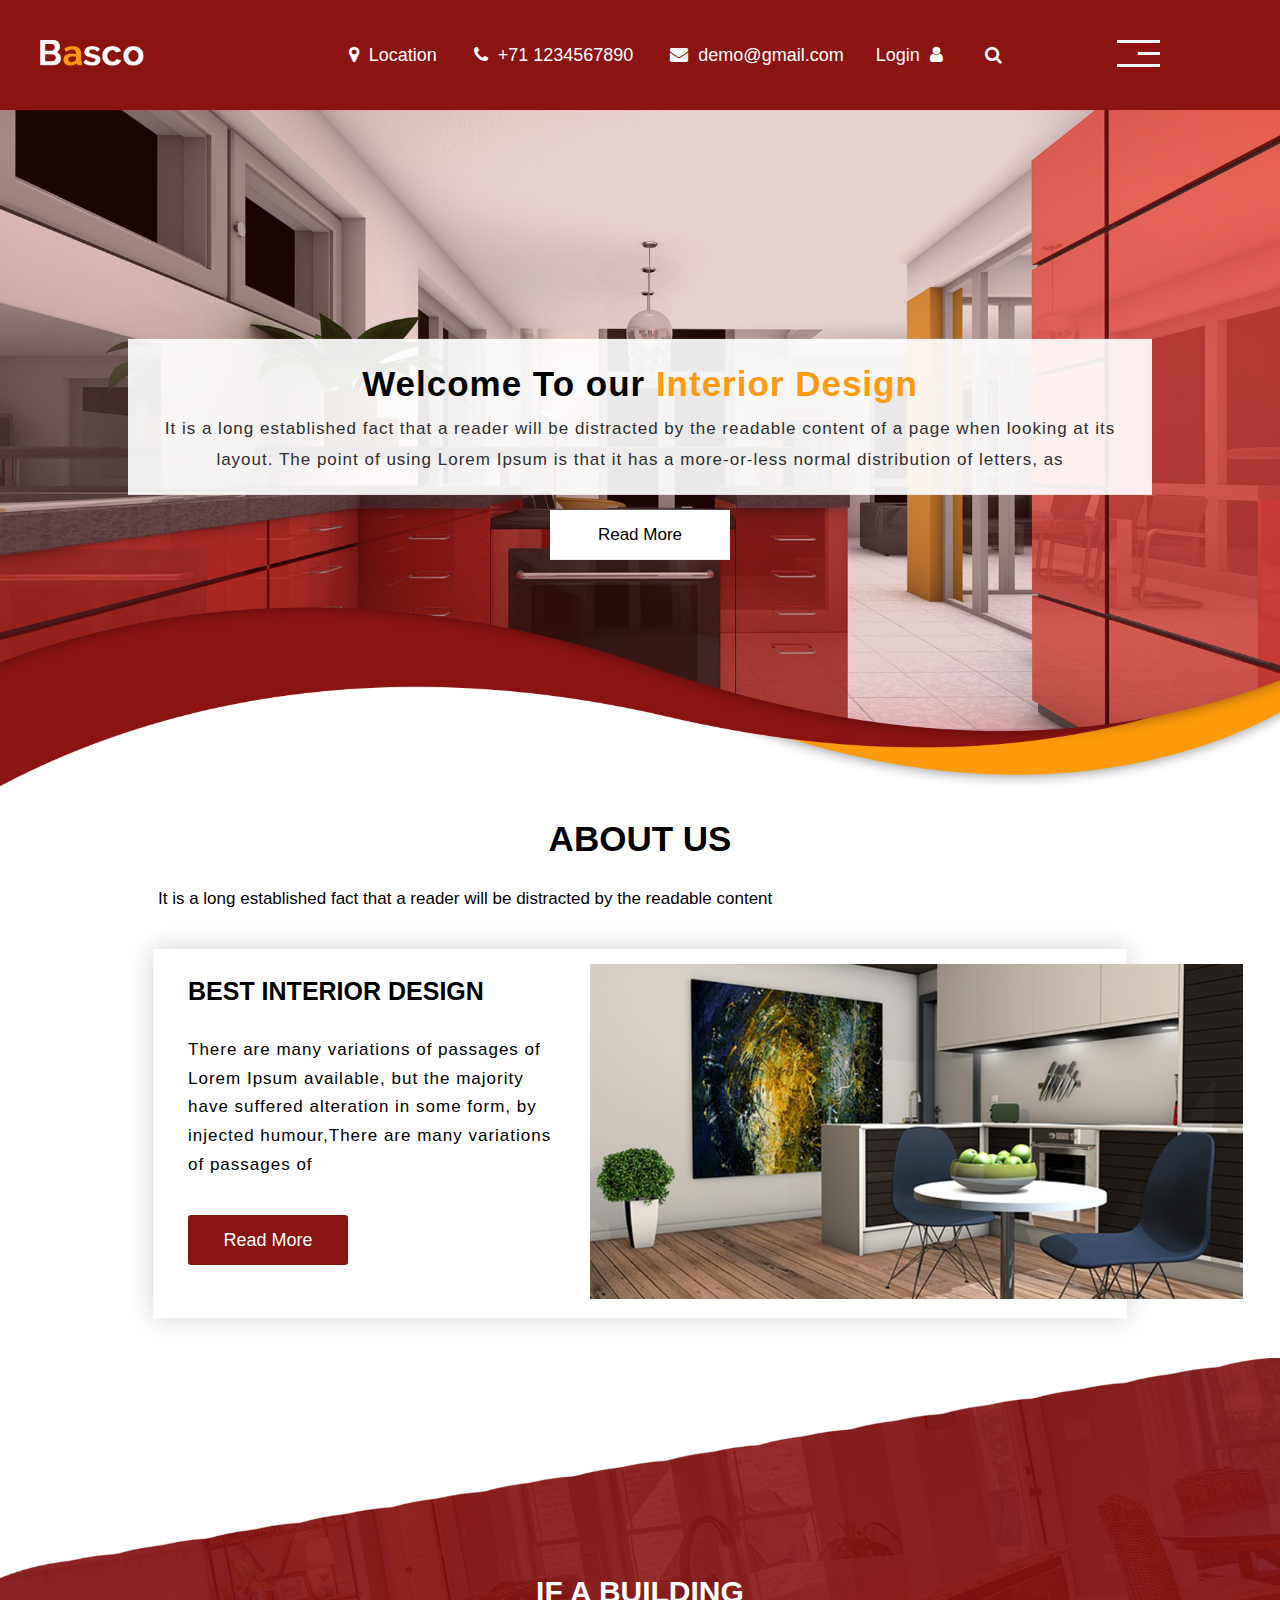
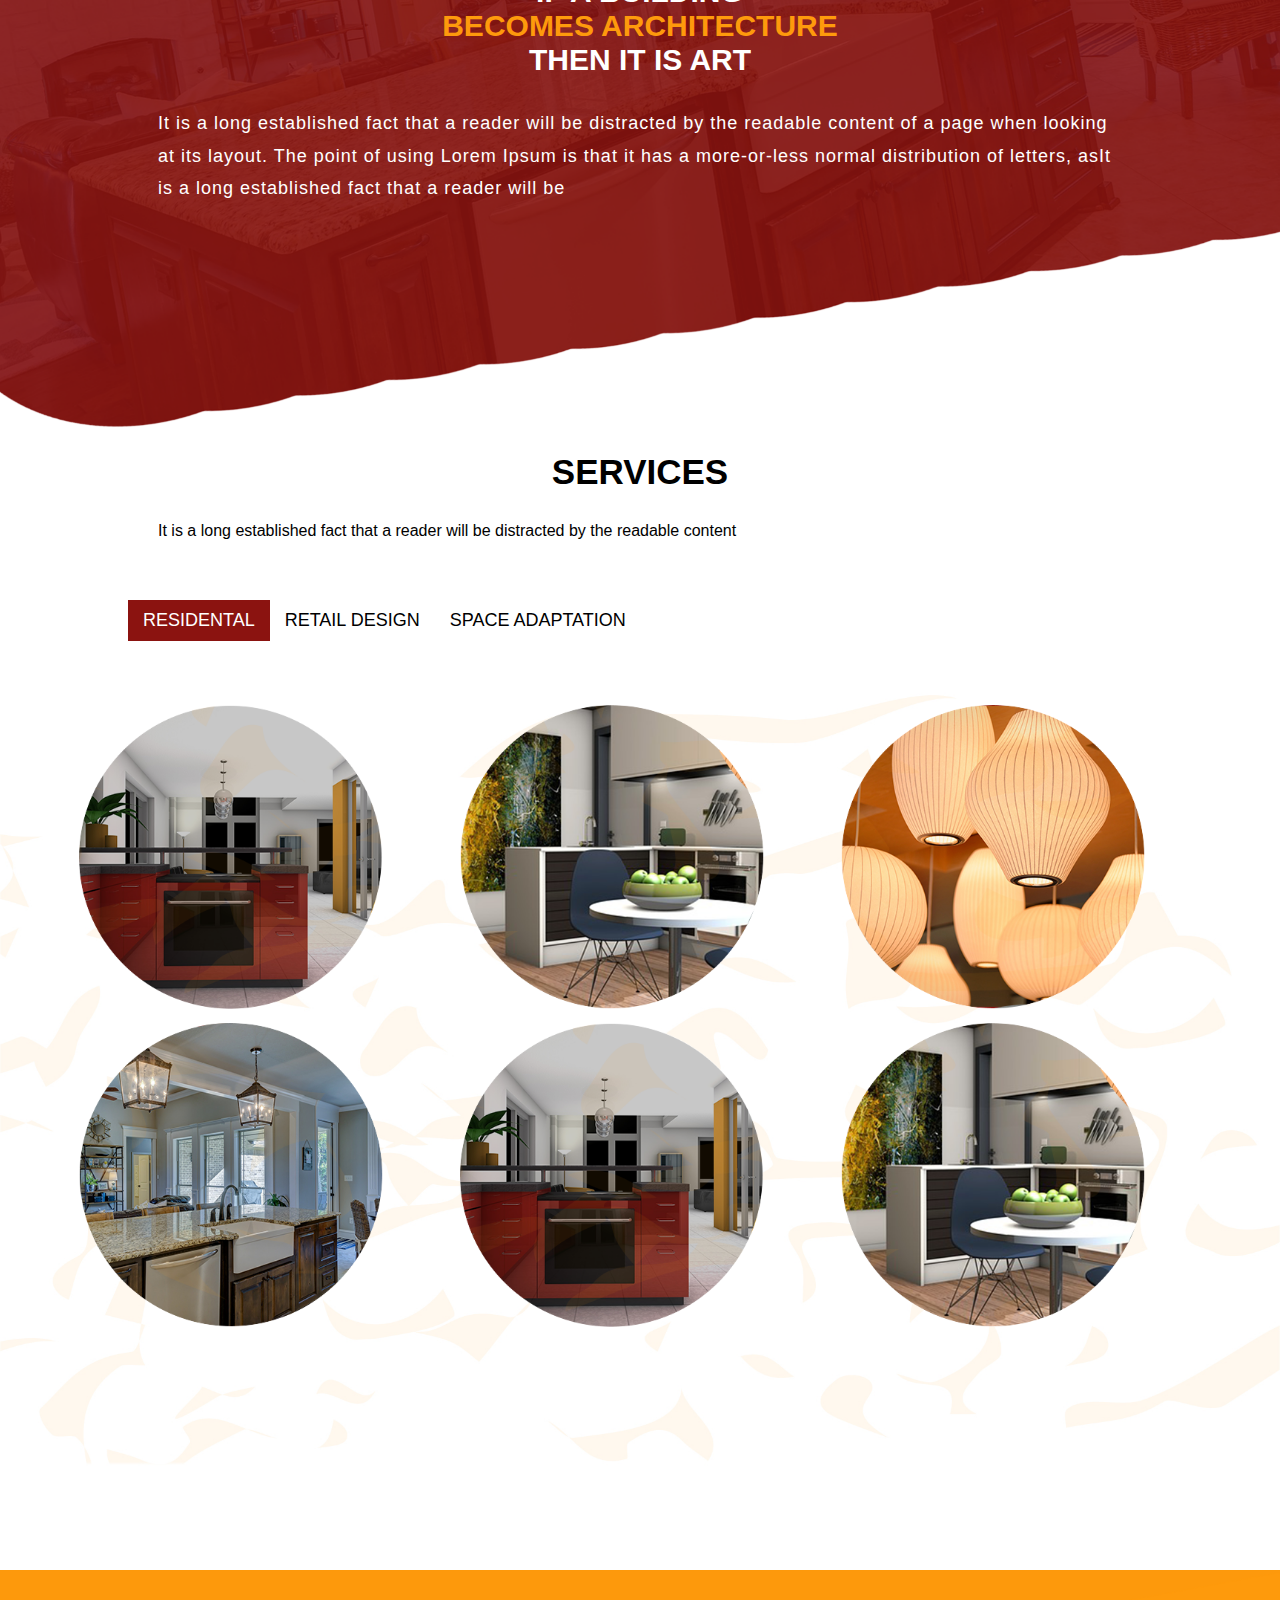
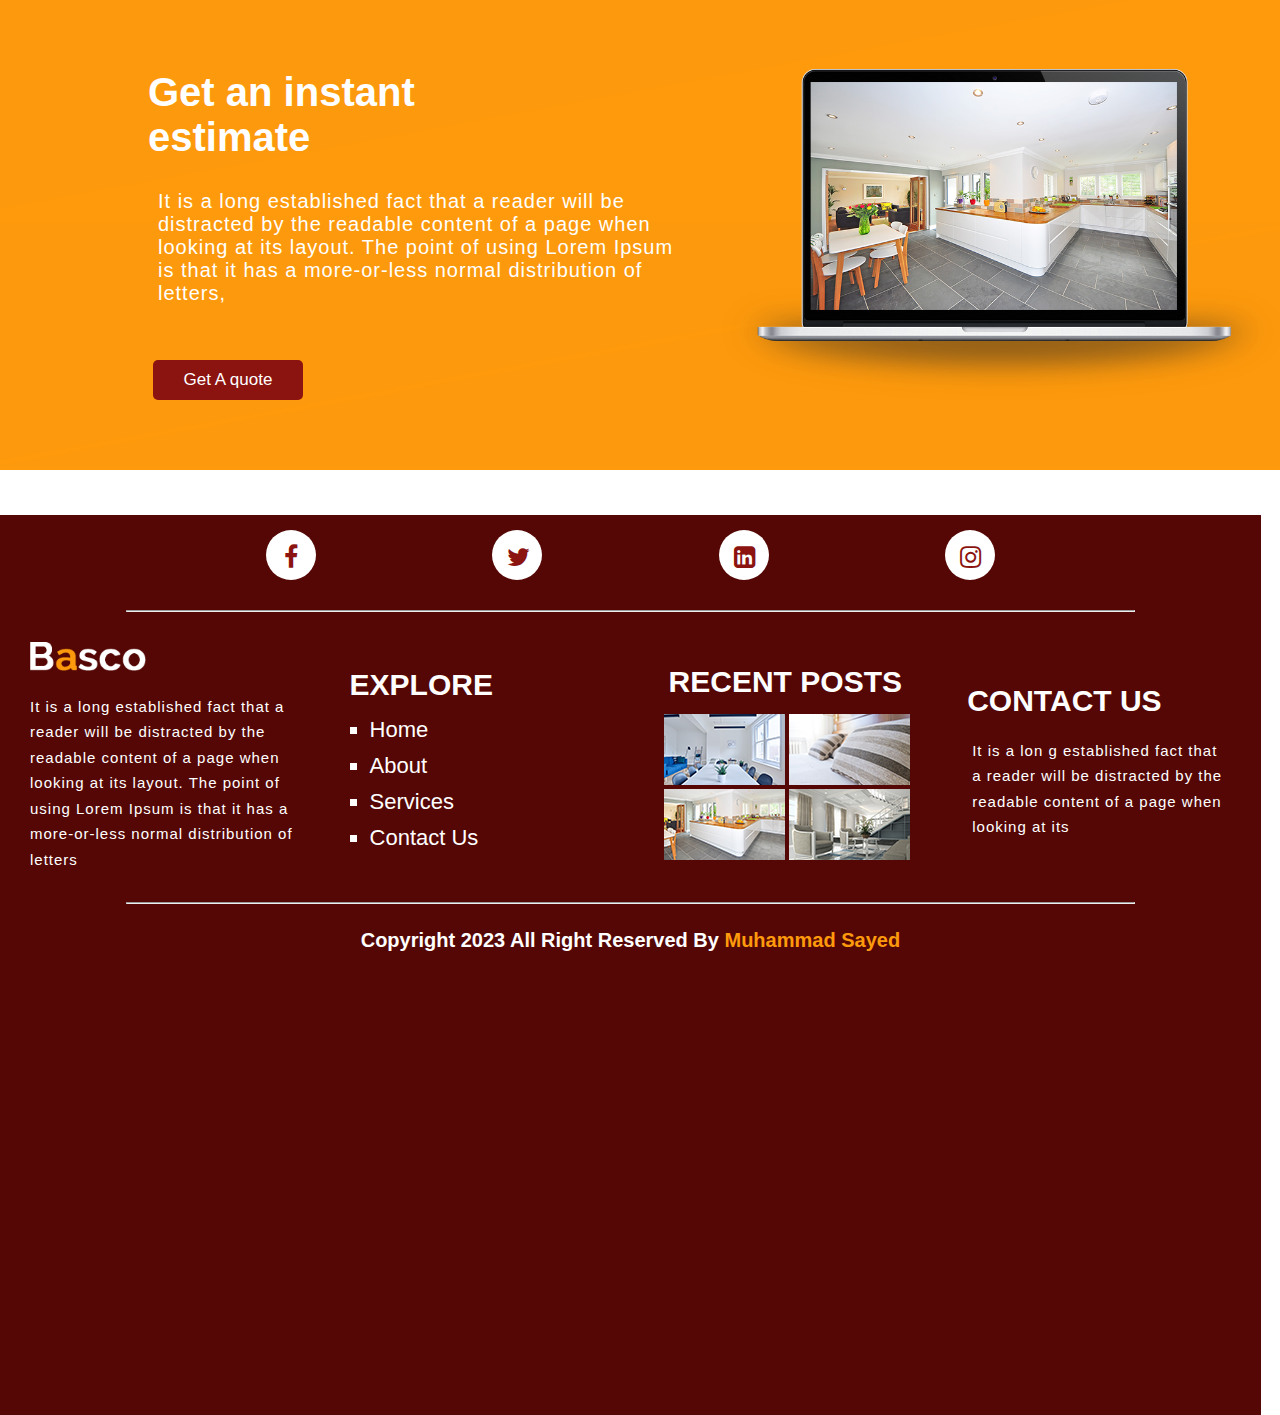
<file: index.html>
<!DOCTYPE html>
<html lang="en">
  <head>
    <meta charset="UTF-8" />
    <meta http-equiv="X-UA-Compatible" content="IE=edge" />
    <meta name="viewport" content="width=device-width, initial-scale=1.0" />
    <title>Basco</title>
    <link rel="stylesheet" href="css/style.css" />
    <link rel="stylesheet" href="css/font-awesome.min.css" />
  </head>
  <body>
    <!-- Start header -->
    <header>
      <div class="logo">
        <a href="index.html">
          <img src="images/logo_footer.png" alt="logo" />
        </a>
      </div>
      <ul class="social">
        <li>
          <i class="fa fa-map-marker"></i>
          Location
        </li>
        <li>
          <i class="fa fa-phone"></i>
          +71 1234567890
        </li>
        <li>
          <a href="#">
            <i class="fa fa-envelope"></i>
            demo@gmail.com
          </a>
        </li>
        <li>
          <a href="#">
            Login
            <i class="fa fa-user"></i>
          </a>
        </li>
        <li>
          <i class="fa fa-search" style="cursor: pointer"></i>
        </li>
        
      </ul>
      <button class="openbtn"><img src="images/menu_btn.png" /></button>


      <div class="menu">
        <ul>
          <li><a href="index.html">Home</a></li>
          <li><a href="about.html">About</a></li>
          <li><a href="services.html">Services</a></li>
          <li><a href="contact.html">Concat Us</a></li>
        </ul>
        <button class="close">x</button>
      </div>
    </header>
    <!-- End header -->

    <!-- Start Section Slider -->
    <section class="slide">
      <div class="image-slider">
        <img src="images/banner1.jpg" alt="" />
      </div>
       <div class="content">
        <div class="content-slider">
          <h2 class="title">Welcome To our <span>Interior Design</span></h2>
          <p>
            It is a long established fact that a reader will be distracted by
            the readable content of a page when looking at its layout. The point
            of using Lorem Ipsum is that it has a more-or-less normal
            distribution of letters, as
          </p>
        </div>
        <button>Read More</button>
      </div>
    </section>

    <!-- End Section Slider -->

    <!-- Start Section About -->
    <section class="about container">
      <h3>ABOUT US</h3>
      <p>
        It is a long established fact that a reader will be distracted by the
        readable content
      </p>

      <div class="contain-about">
        <div class="about-left">
          <h4>BEST INTERIOR DESIGN</h4>
          <p>
            There are many variations of passages of Lorem Ipsum available, but
            the majority have suffered alteration in some form, by injected
            humour,There are many variations of passages of
          </p>
          <button>Read More</button>
        </div>
        <div class="about-image">
          <img src="images/about_img.png" alt="about-image" />
        </div>
      </div>
    </section>
    <!-- End Section About -->

    <!-- Start Section building -->
    <section class="building">
      <div class="image-building">
        <img src="images/bg.png" alt="" />
      </div>

      <div class="container">
        <h3>
          IF A BUILDING<br />
          <span>BECOMES ARCHITECTURE</span><br />
          THEN IT IS ART
        </h3>
        <p>
          It is a long established fact that a reader will be distracted by the
          readable content of a page when looking at its layout. The point of
          using Lorem Ipsum is that it has a more-or-less normal distribution of
          letters, asIt is a long established fact that a reader will be 
        </p>
      </div>
    </section>
    <!-- End Section building -->

    <!-- Start Section Services -->
    <div class="container">
      <h3>SERVICES</h3>
      <p>
        It is a long established fact that a reader will be distracted by the
        readable content
      </p>
    </div>

    <section class="Services">
      <div class="image-Services">
        <img src="images/service_bg.jpg" alt="" />
      </div>

      <div class="container">
        <ul>
          <li><a href="#" class="one">RESIDENTAL</a></li>
          <li><a href="#">RETAIL DESIGN</a></li>
          <li><a href="#">SPACE ADAPTATION</a></li>
        </ul>
        <!-- <span>Reader will be distracted</span> -->
        <div class="serv-images">
          <div class="image-servcie">
            <img src="images/service_img1.png" alt="" />
          </div>

          <div class="image-servcie imag2">
            <img src="images/service_img2.png" alt="" />
          </div>

          <div class="image-servcie imag3">
            <img src="images/service_img3.png" alt="" />
          </div>

          <div class="image-servcie imag4">
            <img src="images/service_img4.png" alt="" />
          </div>

          <div class="image-servcie">
            <img src="images/service_img1.png" alt="" />
          </div>

          <div class="image-servcie imag2">
            <img src="images/service_img2.png" alt="" />
          </div>
        </div>
      </div>
    </section>

    <!-- End Section Services -->
    <!-- Stsrt Section -->

    <section>
      <div class="traingle">
    
        <img src="images/cr00s.png" alt="" />
        <img src="images/cr00s1.png" alt="" />
        <img src="images/cr00s.png" alt="" />
      
    
      </div>
      <div class="sec-pc container">
        <div class="pc-left">
          <h2>
            Get an instant<br />
            estimate
          </h2>
          <p>
            It is a long established fact that a reader will be distracted by
            the readable content of a page when looking at its layout. The point
            of using Lorem Ipsum is that it has a more-or-less normal
            distribution of letters,
          </p>
          <button>Get A quote</button>
        </div>
        <div class="pc-right">
          <img src="images/pc.png" alt="" />
        </div>
      </div>
    </section>
    <!-- End Section  -->

    <!-- Start Section footer -->
    <section class="footer">
      <ul class="social_icon">
        <li>
          <a href="#"><i class="fa fa-facebook-f"></i></a>
        </li>
        <li>
          <a href="#"><i class="fa fa-twitter"></i></a>
        </li>
        <li>
          <a href="#"><i class="fa fa-linkedin-square"></i></a>
        </li>
        <li>
          <a href="#"><i class="fa fa-instagram"></i></a>
        </li>
      </ul>
      <hr class="container" style="margin: 15px auto;"/>




      <div class="footer-links">
        
        <div class="footer-logo">
          <p>
            <img src="images/logo_footer.png" alt="" />
            <br/>
            It is a long established fact that a reader will be distracted by
            the readable content of a page when looking at its layout. The point
            of using Lorem Ipsum is that it has a more-or-less normal
            distribution of letters
          </p>
        </div>

        <div class="footer-explore">
          <h3>EXPLORE</h3>
          <ul>
            <li><a href="index.html">Home</a></li>
            <li><a href="about.html">About</a></li>
            <li><a href="services.html">Services</a></li>
            <li><a href="contact.html">Contact Us</a></li>
          </ul>
        </div>
        <div class="footer-images">
          <h3>RECENT POSTS</h3>
          <div >
            <img src="images/re_img1.jpg" alt="" />
            <img src="images/re_img2.jpg" alt="" />
            <img src="images/re_img3.jpg" alt="" />
            <img src="images/re_img4.jpg" alt="" />
          </div>
        </div>
        <div class="footer-contact">
          <h3>CONTACT US</h3>
          <p>
            It is a lon g established fact that a reader will be distracted by
            the readable content of a page when looking at its
          </p>
        </div>
      </div>
      <hr class="container" style="margin: 15px auto;"/>

      <p class="copy-right">Copyright 2023 All Right Reserved By<a href=""> Muhammad Sayed</a></p>
    </section>
    <button class="up">Up</button>
    <!-- End Section footer -->
    <script src="js/main.js"></script>
  </body>
</html>
</file>
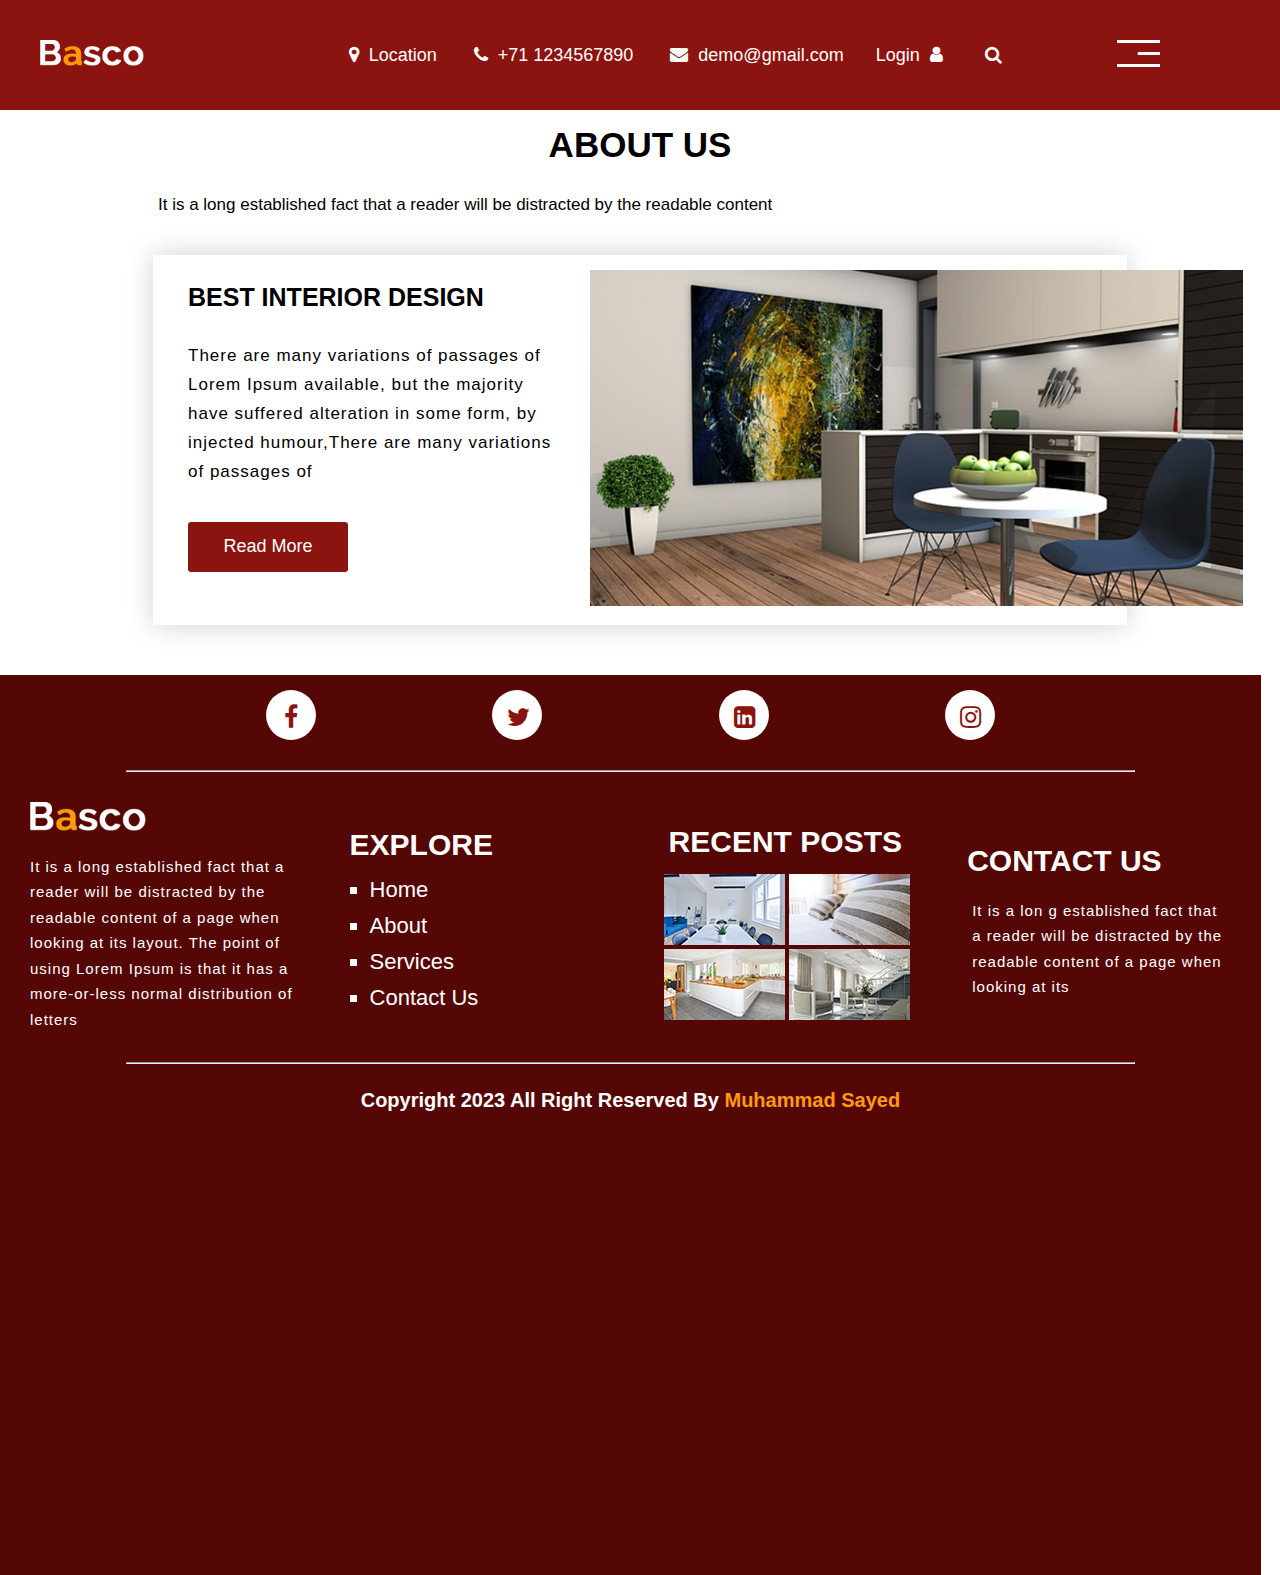
<file: about.html>
<!DOCTYPE html>
<html lang="en">
<head>
  <meta charset="UTF-8">
  <meta http-equiv="X-UA-Compatible" content="IE=edge">
  <meta name="viewport" content="width=device-width, initial-scale=1.0">
  <title>About</title>
  <link rel="stylesheet" href="css/style.css">
  <link rel="stylesheet" href="css/font-awesome.min.css">

</head>
<body>
  
    <!-- Start header -->
    <header>
      <div class="logo">
      <a href="index.html">
        <img src="images/logo_footer.png" alt="logo" />
      </a>
      </div>
      <ul class="social">
        <li>
          <i class="fa fa-map-marker"></i>
          Location
        </li>
        <li>
          <i class="fa fa-phone"></i>
          +71 1234567890
        </li>
        <li>
          <a href="#">
            <i class="fa fa-envelope"></i>
            demo@gmail.com
          </a>
        </li>
        <li>
          <a href="#">
            Login
            <i class="fa fa-user"></i>
          </a>
        </li>
        <li>
          <i class="fa fa-search" style="cursor: pointer"></i>
        </li>
      
      </ul>
      <button class="openbtn"><img src="images/menu_btn.png" /></button>
      <div class="menu">
        <ul>
          <li><a href="index.html">Home</a></li>
          <li><a href="about.html">About</a></li>
          <li><a href="services.html">Services</a></li>
          <li><a href="contact.html">Concat Us</a></li>
        </ul>
        <button class="close">x</button>
      </div>
    </header>
    <!-- End header -->



    <!-- Start Section About -->
    <section class="about container">
      <h3>ABOUT US</h3>
      <p>
        It is a long established fact that a reader will be distracted by the
        readable content
      </p>

      <div class="contain-about">
        <div class="about-left">
          <h4>BEST INTERIOR DESIGN</h4>
          <p>
            There are many variations of passages of Lorem Ipsum available, but
            the majority have suffered alteration in some form, by injected
            humour,There are many variations of passages of
          </p>
          <button>Read More</button>
        </div>
        <div class="about-image">
          <img src="images/about_img.png" alt="about-image" />
        </div>
      </div>
    </section>
    <!-- End Section About -->

    <!-- Start Section footer -->
    <section class="footer" style="top: 10px;">
      <ul class="social_icon">
        <li>
          <a href="#"><i class="fa fa-facebook-f"></i></a>
        </li>
        <li>
          <a href="#"><i class="fa fa-twitter"></i></a>
        </li>
        <li>
          <a href="#"><i class="fa fa-linkedin-square"></i></a>
        </li>
        <li>
          <a href="#"><i class="fa fa-instagram"></i></a>
        </li>
      </ul>
      <hr class="container" style="margin: 15px auto;"/>




      <div class="footer-links">
        
        <div class="footer-logo">
          <p>
            <img src="images/logo_footer.png" alt="" />
            <br/>
            It is a long established fact that a reader will be distracted by
            the readable content of a page when looking at its layout. The point
            of using Lorem Ipsum is that it has a more-or-less normal
            distribution of letters
          </p>
        </div>

        <div class="footer-explore">
          <h3>EXPLORE</h3>
          <ul>
            <li><a href="index.html">Home</a></li>
            <li><a href="about.html">About</a></li>
            <li><a href="services.html">Services</a></li>
            <li><a href="contact.html">Contact Us</a></li>
          </ul>
        </div>
        <div class="footer-images">
          <h3>RECENT POSTS</h3>
          <div >
            <img src="images/re_img1.jpg" alt="" />
            <img src="images/re_img2.jpg" alt="" />
            <img src="images/re_img3.jpg" alt="" />
            <img src="images/re_img4.jpg" alt="" />
          </div>
        </div>
        <div class="footer-contact">
          <h3>CONTACT US</h3>
          <p>
            It is a lon g established fact that a reader will be distracted by
            the readable content of a page when looking at its
          </p>
        </div>
      </div>
      <hr class="container" style="margin: 15px auto;"/>

      <p class="copy-right">Copyright 2023 All Right Reserved By<a href=""> Muhammad Sayed</a></p>
    </section>
    <button class="up">Up</button>
    <!-- End Section footer -->
    <script src="js/main.js"></script>

</body>
</html>
</file>
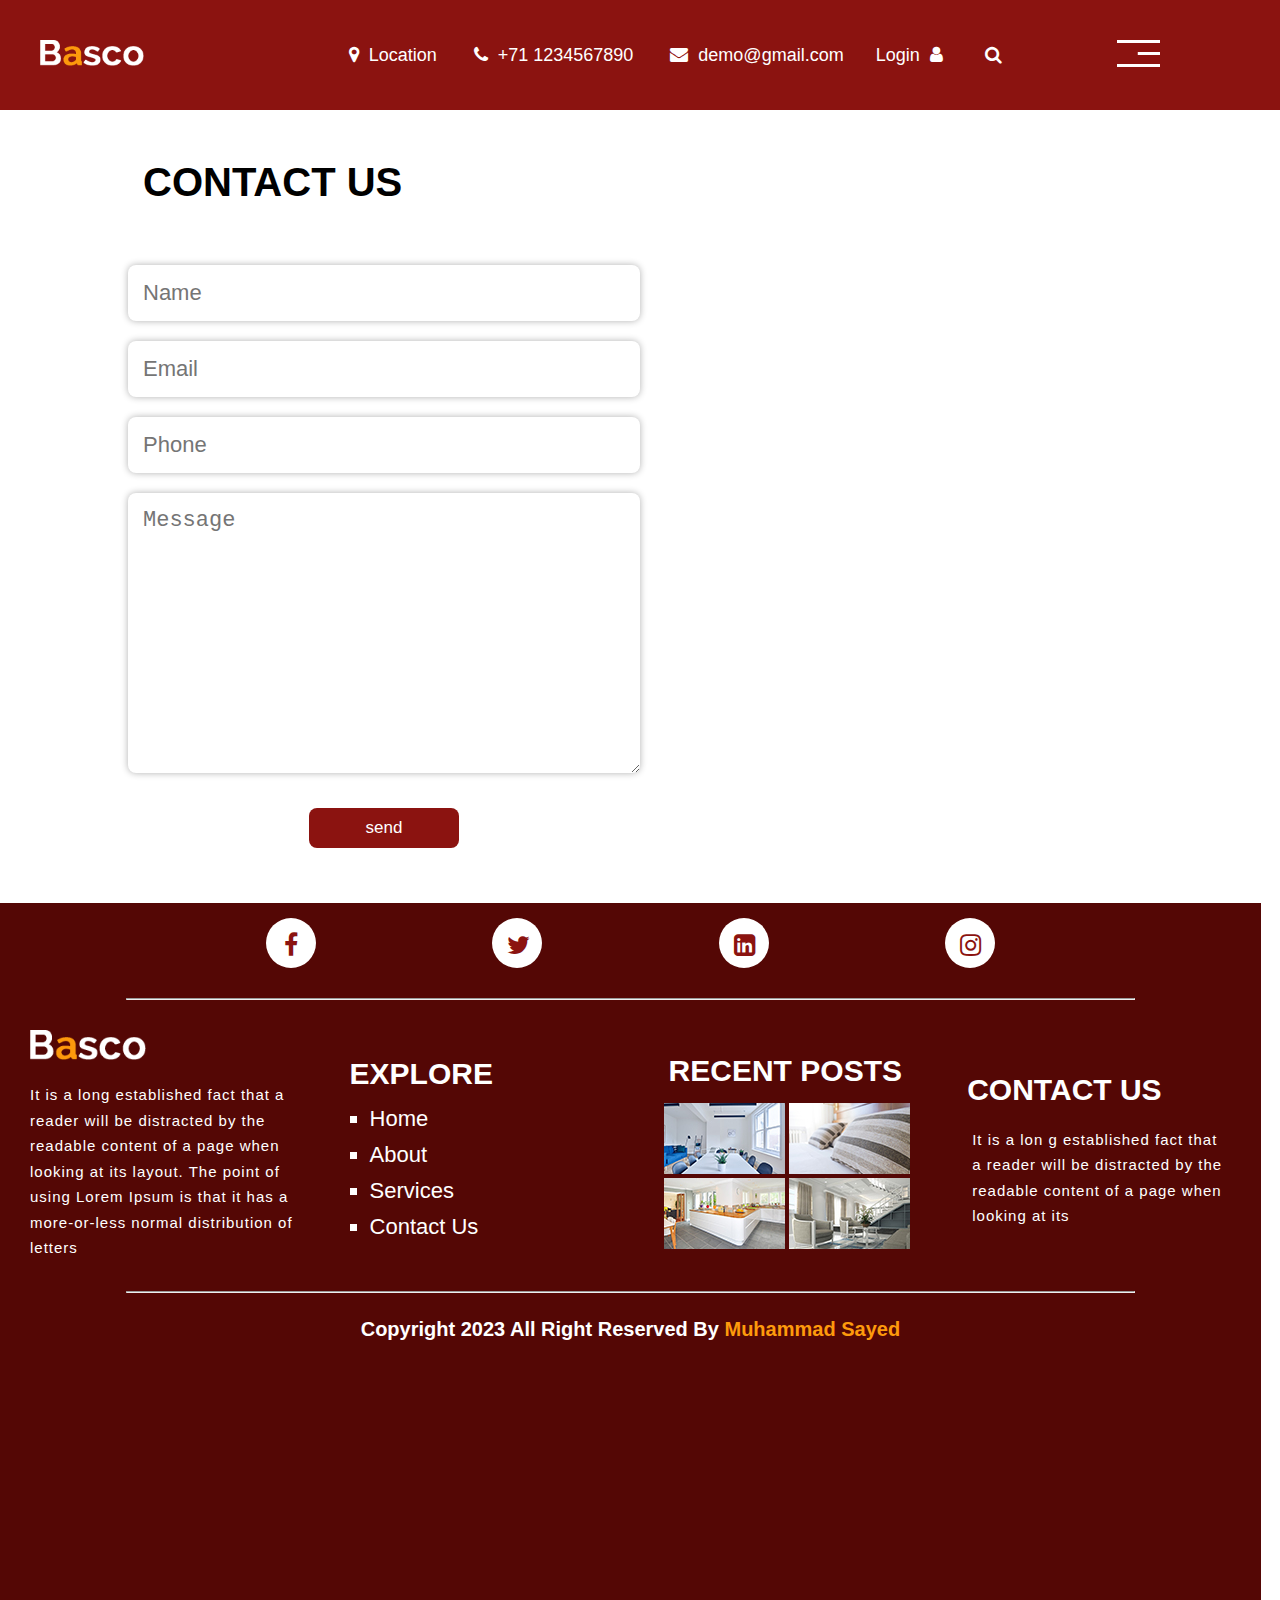
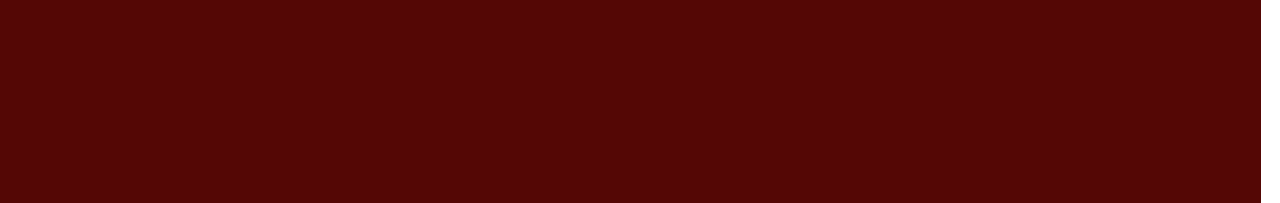
<file: contact.html>
<!DOCTYPE html>
<html lang="en">
<head>
  <meta charset="UTF-8">
  <meta http-equiv="X-UA-Compatible" content="IE=edge">
  <meta name="viewport" content="width=device-width, initial-scale=1.0">
  <title>Contact Us</title>
  <link rel="stylesheet" href="css/style.css">
  <link rel="stylesheet" href="css/font-awesome.min.css">

</head>
<body>
  
      <!-- Start header -->
      <header>
        <div class="logo">
          <a href="index.html">
            <img src="images/logo_footer.png" alt="logo" />
          </a>
        </div>
        <ul class="social">
          <li>
            <i class="fa fa-map-marker"></i>
            Location
          </li>
          <li>
            <i class="fa fa-phone"></i>
            +71 1234567890
          </li>
          <li>
            <a href="#">
              <i class="fa fa-envelope"></i>
              demo@gmail.com
            </a>
          </li>
          <li>
            <a href="#">
              Login
              <i class="fa fa-user"></i>
            </a>
          </li>
          <li>
            <i class="fa fa-search" style="cursor: pointer"></i>
          </li>
        
        </ul>
        <button class="openbtn"><img src="images/menu_btn.png" /></button>
        <div class="menu">
          <ul>
            <li><a href="index.html">Home</a></li>
            <li><a href="about.html">About</a></li>
            <li><a href="services.html">Services</a></li>
            <li><a href="contact.html">Concat Us</a></li>
          </ul>
          <button class="close">x</button>
        </div>
      </header>
      <!-- End header -->
  <!-- Start Section Contact -->
  <section class="container">
    <h2 style="margin: 50px 15px;font-size: 40px;">CONTACT US</h2>
    <form action="" class="input">
      <input type="text" placeholder="Name">
      <input type="email" placeholder="Email">
      <input type="phone" placeholder="Phone">
      <textarea name="" id="" cols="30" rows="10" placeholder="Message"></textarea>
      <button class="send">send</button>
    </form>
  </section>
  
  <!-- End Section Contact -->
  
    <!-- Start Section footer -->
    <section class="footer" style="top: 10px;">
      <ul class="social_icon">
        <li>
          <a href="#"><i class="fa fa-facebook-f"></i></a>
        </li>
        <li>
          <a href="#"><i class="fa fa-twitter"></i></a>
        </li>
        <li>
          <a href="#"><i class="fa fa-linkedin-square"></i></a>
        </li>
        <li>
          <a href="#"><i class="fa fa-instagram"></i></a>
        </li>
      </ul>
      <hr class="container" style="margin: 15px auto;"/>




      <div class="footer-links">
        
        <div class="footer-logo">
          <p>
            <img src="images/logo_footer.png" alt="" />
            <br/>
            It is a long established fact that a reader will be distracted by
            the readable content of a page when looking at its layout. The point
            of using Lorem Ipsum is that it has a more-or-less normal
            distribution of letters
          </p>
        </div>

        <div class="footer-explore">
          <h3>EXPLORE</h3>
          <ul>
            <li><a href="index.html">Home</a></li>
            <li><a href="about.html">About</a></li>
            <li><a href="services.html">Services</a></li>
            <li><a href="contact.html">Contact Us</a></li>
          </ul>
        </div>
        <div class="footer-images">
          <h3>RECENT POSTS</h3>
          <div >
            <img src="images/re_img1.jpg" alt="" />
            <img src="images/re_img2.jpg" alt="" />
            <img src="images/re_img3.jpg" alt="" />
            <img src="images/re_img4.jpg" alt="" />
          </div>
        </div>
        <div class="footer-contact">
          <h3>CONTACT US</h3>
          <p>
            It is a lon g established fact that a reader will be distracted by
            the readable content of a page when looking at its
          </p>
        </div>
      </div>
      <hr class="container" style="margin: 15px auto;"/>

      <p class="copy-right">Copyright 2023 All Right Reserved By<a href=""> Muhammad Sayed</a></p>
    </section>
    <button class="up">Up</button>
    <!-- End Section footer -->
    <script src="js/main.js"></script>

</body>
</html>
</file>
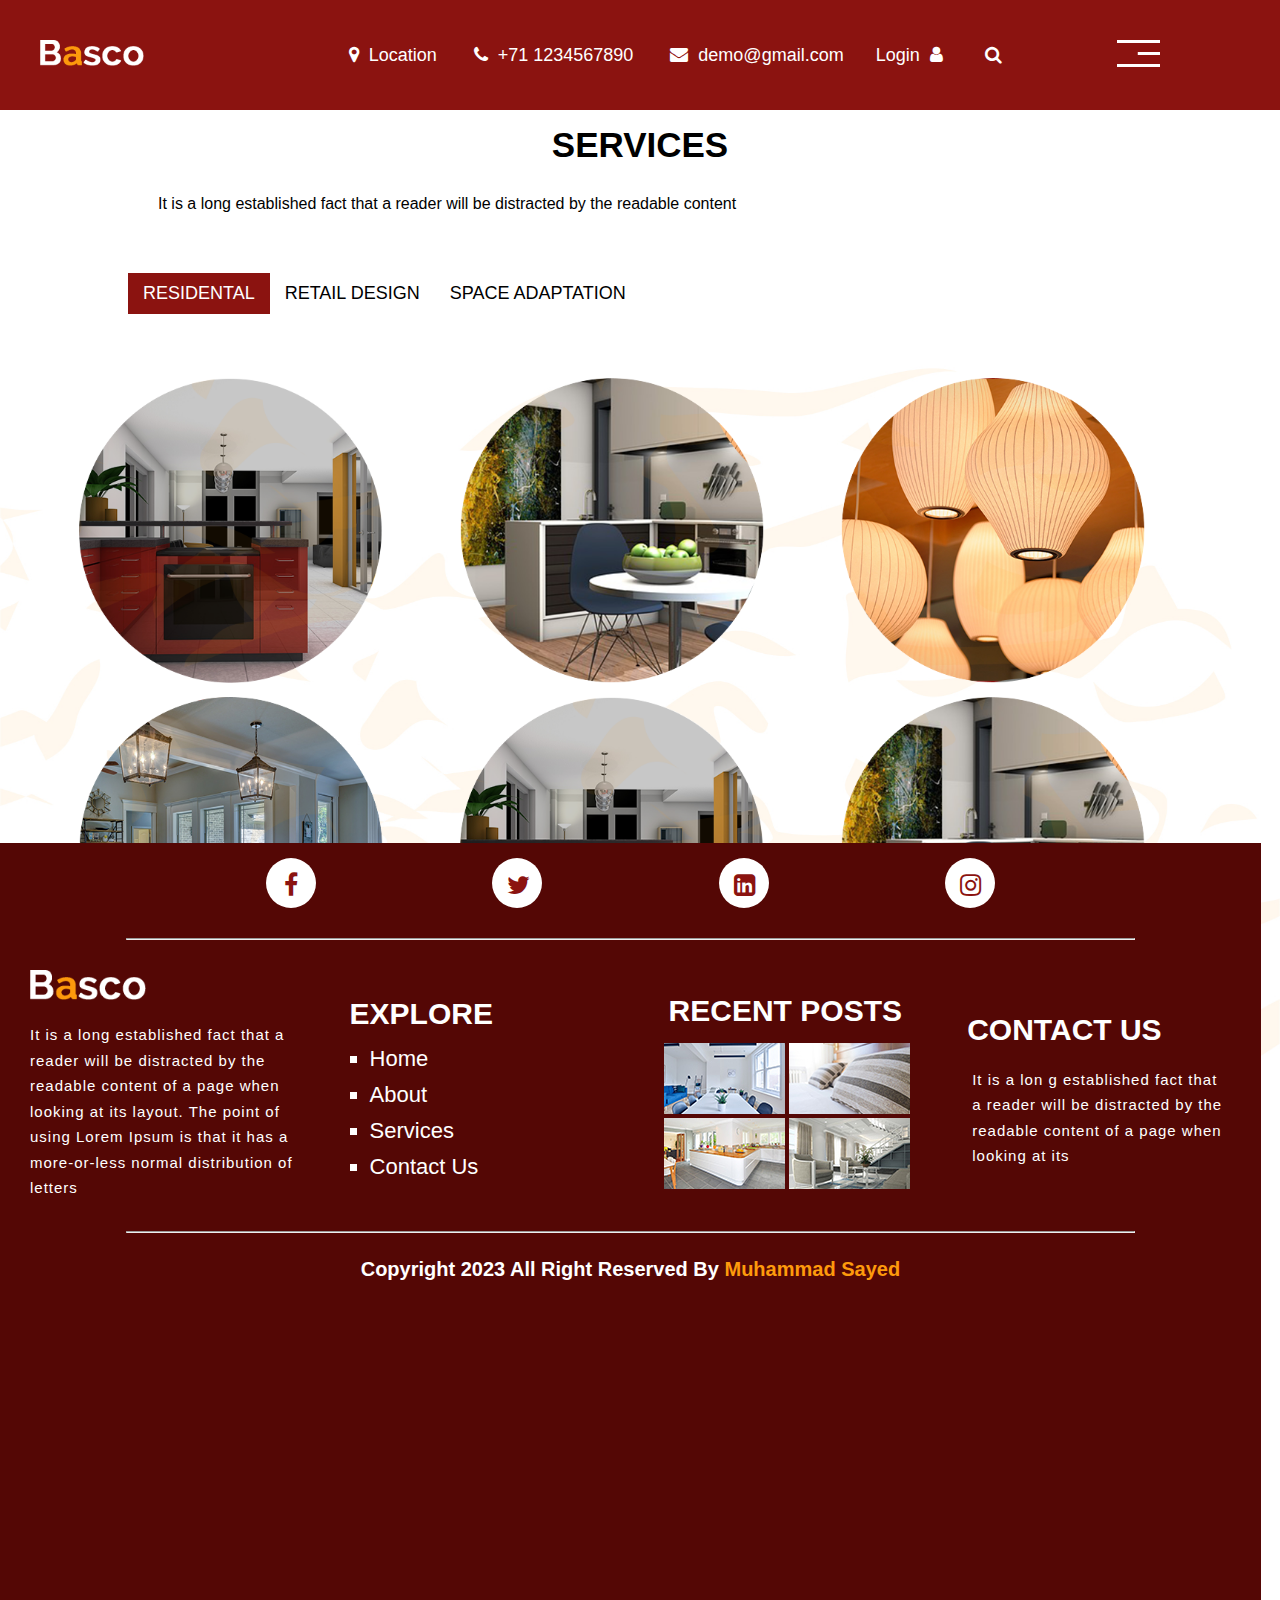
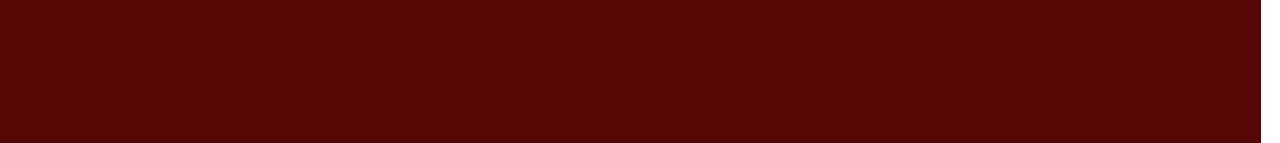
<file: services.html>
<!DOCTYPE html>
<html lang="en">
<head>
  <meta charset="UTF-8">
  <meta http-equiv="X-UA-Compatible" content="IE=edge">
  <meta name="viewport" content="width=device-width, initial-scale=1.0">
  <title>Services</title>
  <link rel="stylesheet" href="css/style.css">
  <link rel="stylesheet" href="css/font-awesome.min.css">
</head>
<body>
    <!-- Start header -->
    <header>
      <div class="logo">
        <a href="index.html">
          <img src="images/logo_footer.png" alt="logo" />
        </a>
      </div>
      <ul class="social">
        <li>
          <i class="fa fa-map-marker"></i>
          Location
        </li>
        <li>
          <i class="fa fa-phone"></i>
          +71 1234567890
        </li>
        <li>
          <a href="#">
            <i class="fa fa-envelope"></i>
            demo@gmail.com
          </a>
        </li>
        <li>
          <a href="#">
            Login
            <i class="fa fa-user"></i>
          </a>
        </li>
        <li>
          <i class="fa fa-search" style="cursor: pointer"></i>
        </li>
  
      </ul>
      <button class="openbtn"><img src="images/menu_btn.png" /></button>
      <div class="menu">
        <ul>
          <li><a href="index.html">Home</a></li>
          <li><a href="about.html">About</a></li>
          <li><a href="services.html">Services</a></li>
          <li><a href="contact.html">Concat Us</a></li>
        </ul>
        <button class="close">x</button>
      </div>
    </header>
    <!-- End header -->

        <!-- Start Section Services -->
        <div class="container">
          <h3>SERVICES</h3>
          <p>
            It is a long established fact that a reader will be distracted by the
            readable content
          </p>
        </div>
    
        <section class="Services">
          <div class="image-Services">
            <img src="images/service_bg.jpg" alt="" />
          </div>
    
          <div class="container">
            <ul>
              <li><a href="#" class="one">RESIDENTAL</a></li>
              <li><a href="#">RETAIL DESIGN</a></li>
              <li><a href="#">SPACE ADAPTATION</a></li>
            </ul>
            <!-- <span>Reader will be distracted</span> -->
            <div class="serv-images">
              <div class="image-servcie">
                <img src="images/service_img1.png" alt="" />
              </div>
    
              <div class="image-servcie imag2">
                <img src="images/service_img2.png" alt="" />
              </div>
    
              <div class="image-servcie imag3">
                <img src="images/service_img3.png" alt="" />
              </div>
    
              <div class="image-servcie imag4">
                <img src="images/service_img4.png" alt="" />
              </div>
    
              <div class="image-servcie">
                <img src="images/service_img1.png" alt="" />
              </div>
    
              <div class="image-servcie imag2">
                <img src="images/service_img2.png" alt="" />
              </div>
            </div>
          </div>
        </section>
    
        <!-- End Section Services -->

      <!-- Start Section footer -->
      <section class="footer" style="top: 350px;">
        <ul class="social_icon">
          <li>
            <a href="#"><i class="fa fa-facebook-f"></i></a>
          </li>
          <li>
            <a href="#"><i class="fa fa-twitter"></i></a>
          </li>
          <li>
            <a href="#"><i class="fa fa-linkedin-square"></i></a>
          </li>
          <li>
            <a href="#"><i class="fa fa-instagram"></i></a>
          </li>
        </ul>
        <hr class="container" style="margin: 15px auto;"/>
  
  
  
  
        <div class="footer-links">
          
          <div class="footer-logo">
            <p>
              <img src="images/logo_footer.png" alt="" />
              <br/>
              It is a long established fact that a reader will be distracted by
              the readable content of a page when looking at its layout. The point
              of using Lorem Ipsum is that it has a more-or-less normal
              distribution of letters
            </p>
          </div>
  
          <div class="footer-explore">
            <h3>EXPLORE</h3>
            <ul>
              <li><a href="index.html">Home</a></li>
              <li><a href="about.html">About</a></li>
              <li><a href="services.html">Services</a></li>
              <li><a href="contact.html">Contact Us</a></li>
            </ul>
          </div>
          <div class="footer-images">
            <h3>RECENT POSTS</h3>
            <div >
              <img src="images/re_img1.jpg" alt="" />
              <img src="images/re_img2.jpg" alt="" />
              <img src="images/re_img3.jpg" alt="" />
              <img src="images/re_img4.jpg" alt="" />
            </div>
          </div>
          <div class="footer-contact">
            <h3>CONTACT US</h3>
            <p>
              It is a lon g established fact that a reader will be distracted by
              the readable content of a page when looking at its
            </p>
          </div>
        </div>
        <hr class="container" style="margin: 15px auto;"/>
  
        <p class="copy-right">Copyright 2023 All Right Reserved By<a href=""> Muhammad Sayed</a></p>
      </section>
      <button class="up">Up</button>
      <!-- End Section footer -->
    <script src="js/main.js"></script>

</body>
</html>
</file>
<file: css/style.css>
* {
  box-sizing: border-box;
  padding: 0;
  margin: 0;
}
a {
  text-decoration: none;
  color: #fff;
}
body {
  font-family: "Raleway", sans-serif;
}
.container {
  margin: auto;
  width: 80%;
}
/* Start Header */
header {
  background-color: #8b1310;
  display: flex;
  justify-content: space-between;
  align-items: center;
  min-height: 100px;
}
header .logo {
  margin: 10px 85px;
  padding: 10px;
}
header .logo img {
  margin: 10px;
  width: 90%;
  cursor: pointer;
}

header .social {
  display: flex;
  align-items: center;
  list-style: none;
}
header .social li {
  color: #fff;
  margin: 8px 16px;
  font-size: 18px;
}
header .social li a:hover {
  color: #fe9a0c;
  transition: all 0.5s;
  -webkit-transition: all 0.5s;
  -moz-transition: all 0.5s;
  -ms-transition: all 0.5s;
  -o-transition: all 0.5s;
}
header .social li a:hover i {
  color: #fff;
}

header .social li i {
  margin: 5px;
}
header .openbtn {
  background-color: transparent;
  border: none;
  margin-right: 20px;
  cursor: pointer;
}
/* End Header */

/* Start Section Slider */
.slide {
  position: relative;
}
.slide .image-slider img {
  width: 100%;
}
.slide .content {
  width: 90%;
  position: absolute;
  left: 50%;
  top: 50%;
  transform: translate(-50%, -50%);
  -webkit-transform: translate(-50%, -50%);
  -moz-transform: translate(-50%, -50%);
  -ms-transform: translate(-50%, -50%);
  -o-transform: translate(-50%, -50%);
}
.content-slider {
  background: rgba(255, 255, 255, 0.911);
  padding: 25px;
}
.slide .content-slider .title {
  font-size: 65px;
  text-align: center;
  margin: 35px 10px auto auto;
  font-weight: 600;
  letter-spacing: 1px;
}
.slide .content-slider .title span {
  color: #fe9a0c;
}
.slide .content-slider p {
  font-size: 17px;
  color: #2d2d2d;
  letter-spacing: 1px;
  text-align: center;
  margin-bottom: 25px;
  line-height: 1.8;
}
.slide button {
  cursor: pointer;
  background-color: #fff;
  border: 0;
  padding: 10px 25px;
  display: block;
  width: 220px;
  font-size: 17px;
  height: 60px;
  margin: 35px auto;
  transition: all 0.6s;
  -webkit-transition: all 0.6s;
  -moz-transition: all 0.6s;
  -ms-transition: all 0.6s;
  -o-transition: all 0.6s;
}
.slide button:hover {
  background-color: #fe9a0c;
  color: #fff;
  border: none;
}
/* End Section Slider */

/* Start Section About */
.about h3 {
  font-size: 40px;
  margin: 20px auto;
}
.about > p {
  font-size: 17px;
  margin-bottom: 65px;
}
.contain-about {
  box-shadow: 0 0 25px #d3cfcf;
  margin-bottom: 40px;
  display: flex;
  align-items: center;
  justify-content: space-between;
  padding: 55px 35px;
}

.contain-about .about-left {
  width: 50%;
}
.contain-about .about-left h4 {
  font-size: 25px;
  font-weight: 700;
  margin-bottom: 15px;
}
.contain-about .about-left p {
  font-size: 17px;
  letter-spacing: 1px;
  font-weight: 400;
  line-height: 1.7;
}
.contain-about .about-left button {
  cursor: pointer;
  padding: 10px 25px;
  width: 220px;
  font-size: 17px;
  height: 60px;
  margin: 25px 0;
  background-color: #8b1310;
  color: #fff;
  border: 0;
  transition: all 0.6s;
  -webkit-transition: all 0.6s;
  -moz-transition: all 0.6s;
  -ms-transition: all 0.6s;
  -o-transition: all 0.6s;
}
.contain-about .about-left button:hover {
  background-color: #fe9a0c;
}
.about-image {
  width: 100%;
}
.about-image img {
  width: 100%;
  position: relative;
  right: -90px;
}
/* End Section About */
/* Start Section building */
.image-building img {
  width: 100%;
  height: 100%;
}
.building {
  position: relative;
}
.building .container {
  position: absolute;
  left: 50%;
  top: 50%;
  transform: translate(-50%, -50%);
  -webkit-transform: translate(-50%, -50%);
  -moz-transform: translate(-50%, -50%);
  -ms-transform: translate(-50%, -50%);
  -o-transform: translate(-50%, -50%);
}
.building .container h3 {
  font-size: 35px;
  color: #fff;
  margin: 30px 0;
}
.building .container h3 span {
  color: #fe9a0c;
}
.building .container p {
  color: #fff;
  line-height: 1.8;
  letter-spacing: 1px;
  font-size: 15px;
}
/* End Section building */

/* Start Section Services */

.container h3 {
  font-size: 45px;
  margin: 45px auto 25px;
}
.container p {
  margin-bottom: 25px;
}
.image-Services img {
  width: 100%;
}
.Services {
  position: relative;
}
.container ul {
  position: absolute;
  top: 30px;
  display: flex;
  list-style: none;
}
.container ul li {
  transition: all 0.4s;
  -webkit-transition: all 0.7s;
  -moz-transition: all 0.7s;
  -ms-transition: all 0.7s;
  -o-transition: all 0.7s;
}
.container ul li:first-child {
  background: #8b1310;
}
.container ul li a {
  display: inline-block;
  padding: 12px 18px;
}
.container ul li:hover {
  background-color: #8b1310;
}
.container ul li a:not(.one) {
  color: #000;
}
.container ul li:hover a {
  color: #fff;
}

.Services .image-servcie img {
  width: 90%;
}

.serv-images {
  position: absolute;
  top: 20%;
  left: 8%;
  display: flex;
  justify-content: center;
  align-items: center;
  flex-wrap: wrap;
}

/* End Section Services */

.traingle {
  position: relative;
}
.traingle img {
  position: absolute;
  width: 100%;
  z-index: -1;
}
.traingle :first-child {
  top: 0;
}
.traingle :nth-child(2) {
  top: 255px;
}
.traingle :nth-child(3) {
  top: 252px;
}
.traingle :nth-child(4) {
  top: 505px;
}
.traingle :nth-child(5) {
  top: 502px;
}
.traingle :nth-child(6) {
  top: 757px;
}
.sec-pc {
  display: flex;
  justify-content: space-between;
  align-items: center;
  position: relative;
  top: 330px;
}
.sec-pc .pc-left h2 {
  font-size: 70px;
  color: #fff;
  margin-bottom: 50px;
}
.sec-pc .pc-left p {
  color: #fff;
  letter-spacing: 1px;
  font-size: 20px;
}
.sec-pc .pc-left button {
  cursor: pointer;
  padding: 10px 25px;
  width: 220px;
  font-size: 17px;
  height: 60px;
  margin: 25px 0;
  background-color: #8b1310;
  color: #fff;
  border: 0;
  transition: all 0.6s;
  -webkit-transition: all 0.6s;
  -moz-transition: all 0.6s;
  -ms-transition: all 0.6s;
  -o-transition: all 0.6s;
}
.sec-pc .pc-left button:hover {
  background-color: #fff;
  color: #000;
  border: none;
}
.sec-pc .pc-right {
  width: 200%;
}
.sec-pc .pc-right img {
  width: 120%;
}

/*----------------
start Section Footer
------------------*/
.footer {
  position: relative;
  bottom: 0;
  right: 0;
  top: 543px;
  background-color: #540705;
  width: 98.5vw;
  height: 100vh;
}
.social_icon {
  display: flex;
  justify-content: center;
  align-items: center;
  list-style: none;
}
.social_icon li {
  padding: 15px;
  width: 50px;
  height: 50px;
  line-height: 25px;
  text-align: center;
  font-size: 25px;
  margin: 15px 7%;
  background-color: #fff;
  border-radius: 50%;
  transition: 1s;
  -webkit-transition: 1s;
  -moz-transition: 1s;
  -ms-transition: 1s;
  -o-transition: 1s;
}
.social_icon li a {
  color: #8b1310;
  transition: 0.5s;
  -webkit-transition: 0.5s;
  -moz-transition: 0.5s;
  -ms-transition: 0.5s;
  -o-transition: 0.5s;
}
.social_icon li:hover {
  background-color: #fe9a0c;
  transform: rotate(360deg);
  -webkit-transform: rotate(360deg);
  -moz-transform: rotate(360deg);
  -ms-transform: rotate(360deg);
  -o-transform: rotate(360deg);
}
.social_icon li:hover a {
  color: #fff;
}
.footer-links {
  display: flex;
  justify-content: center;
  align-items: center;
  margin: 20px 8%;
}
.footer-logo,
.footer-explore {
  width: 25%;
  margin-top: 50px;
}
.footer-logo img {
  width: 50%;
  margin-bottom: 15px;
}
.footer-contact,
.footer-images {
  width: 25%;
}
.footer-links > div {
  margin: 10px 10px;
}

.footer-links h3 {
  font-size: 30px;
  font-weight: 600;
  color: #fff;
  margin-bottom: 15px;
}
.footer-links p {
  padding: 25px 10px;
  color: #fff;
  line-height: 1.7;
  letter-spacing: 1px;
  font-size: 15px;
  margin-top: 15px;
}
.footer-links ul {
  list-style: square;
  color: #fff;
  font-size: 22px;
  margin-left: 10px;
}
.footer-links ul li {
  margin: 10px;
}
.footer-links ul li:hover a {
  color: #fe9a0c;
  transition: 0.5s;
  -webkit-transition: 0.5s;
  -moz-transition: 0.5s;
  -ms-transition: 0.5s;
  -o-transition: 0.5s;
}
.copy-right {
  text-align: center;
  margin: 25px auto;
  font-size: 25px;
  font-weight: 600;
  color: #fff;
}
.copy-right a {
  color: #fe9a0c;
}
/*----------------
End Section Footer
------------------*/

/*----------------
Start Section Form
------------------*/
.input {
  display: flex;
  flex-direction: column;
  width: 50%;
  margin: 20px 0;
}
input,
textarea {
  margin: 10px 0;
  padding: 15px;
  outline: 0;
  border: 0;
  font-size: 22px;
  box-shadow: 0 0 7px #b1b1b1;
  border-radius: 8px;
  -webkit-border-radius: 8px;
  -moz-border-radius: 8px;
  -ms-border-radius: 8px;
  -o-border-radius: 8px;
}
.send {
  cursor: pointer;
  padding: 10px 25px;
  width: 150px;
  font-size: 17px;
  height: 40px;
  margin: 25px auto;
  background-color: #8b1310;
  color: #fff;
  border: 0;
  border-radius: 8px;
  transition: all 0.6s;
  -webkit-transition: all 0.6s;
  -moz-transition: all 0.6s;
  -ms-transition: all 0.6s;
  -o-transition: all 0.6s;
  -webkit-border-radius: 8px;
  -moz-border-radius: 8px;
  -ms-border-radius: 8px;
  -o-border-radius: 8px;
}
.send:hover {
  background-color: #fe9a0c;
}
/*----------------
End Section Form
------------------*/

.menu ul {
  list-style: none;
  transform: translateX(-45vw);
  position: fixed;
  background: #000;
  width: 20vw;
  height: 100vh;
  left: 0;
  top: 0;
  bottom: 0;
  z-index: 100;
  display: flex;
  flex-direction: column;
  align-items: center;
  justify-content: center;
  -webkit-transform: translateX(-45vw);
  -moz-transform: translateX(-45vw);
  -ms-transform: translateX(-45vw);
  -o-transform: translateX(-45vw);
}
.menu ul li {
  padding: 15px 0;
  font-size: 22px;
  width: 100%;
  text-align: center;
}
.menu ul li:hover {
  background-color: rgb(83, 80, 80);
}
.menu ul li:hover a {
  color: #fe9a0c;
  transition: 0.6s;
  -webkit-transition: 0.6s;
  -moz-transition: 0.6s;
  -ms-transition: 0.6s;
  -o-transition: 0.6s;
}
.close {
  position: fixed;
  left: 16vw;
  top: 10px;
  z-index: 180;
  width: 30px;
  height: 30px;
  font-size: 20px;
  font-weight: 700;
  color: #fff;
  opacity: 0.9;
  background: #fe9a0c;
  cursor: pointer;
  border-radius: 3px;
  -webkit-border-radius: 3px;
  -moz-border-radius: 3px;
  -ms-border-radius: 3px;
  -o-border-radius: 3px;
  opacity: 0;
}
.close:active {
  width: 32px;
  opacity: 1;
}
.menu ul.active {
  transition: all 1s;
  transform: translateX(0);
  -webkit-transform: translateX(0);
  -moz-transform: translateX(0);
  -ms-transform: translateX(0);
  -o-transform: translateX(0);
}
.up {
  position: fixed;
  right: -50px;
  bottom: 10px;
  z-index: 444;
  width: 40px;
  height: 40px;
  font-size: 22px;
  color: #8b1310;
  cursor: pointer;
  background-color: #fe9a0c;
  border: 1px solid #8b1310;
  -webkit-border-radius: 3px;
  -moz-border-radius: 3px;
  -ms-border-radius: 3px;
  -o-border-radius: 3px;
  border-radius: 3px;
}
.up:hover {
  box-shadow: 0 0 5px #8b1310;
}
/*******mobile*******/
@media (max-width: 576px) {
  .container {
    width: 100%;
  }
  /* Start Header */
  header {
    min-height: 60px;
  }
  header .logo {
    margin: 5px;
    padding: 5px;
  }
  header .logo img {
    width: 50%;
  }

  header .social {
    display: none;
  }

  header .openbtn {
    margin-right: -110px;
  }
  /* End Header */

  /* Start Section Slider */

  .slide .content {
    display: none;
  }
  /* End Section Slider */

  /* Start Section About */
  .about h3 {
    font-size: 30px;
    text-align: center;
  }
  .about > p {
    font-size: 17px;
    margin: 20px 20px;
  }
  .contain-about {
    margin: 40px 25px;
    padding: 15px 35px;
    flex-direction: column;
  }

  .contain-about .about-left {
    width: 100%;
  }
  .contain-about .about-left h4 {
    font-size: 22px;
  }

  .contain-about .about-left button {
    padding: 10px 15px;
    width: 130px;
    font-size: 18px;
    height: 40px;
    margin: 5px auto 25px auto;
    border-radius: 5px;
  }
  .about-image img {
    right: 0;
  }
  /* End Section About */

  /* Start Section building */
  .image-building img {
    width: 300%;
  }

  .building .container {
    top: 65%;
  }
  .building .container h3 {
    font-size: 25px;
    margin: 15px 5px;
  }

  .building .container p {
    font-size: 12px;
  }
  /* End Section building */

  /* Start Section Services */
  .Services {
    height: 0px;
  }
  .container h3 {
    font-size: 30px;
    margin: 15px;
    text-align: center;
  }
  .container p {
    margin: 25px;
  }

  .image-Services img {
    width: 200%;
  }
  .container ul {
    top: 30px;
  }

  .container ul li a {
    padding: 7px 10px;
    font-size: 14px;
  }

  /* End Section Services */

  .traingle {
    background-color: #fe9a0c;
    width: 100%;
    height: 700px;
    z-index: -1;
    top: 500px;
  }

  .traingle :first-child {
    display: none;
  }
  .traingle :nth-child(2) {
    display: none;
  }
  .traingle :nth-child(3) {
    display: none;
  }
  .traingle :nth-child(4) {
    display: none;
  }
  .traingle :nth-child(5) {
    display: none;
  }
  .traingle :nth-child(6) {
    display: none;
  }
  .sec-pc {
    flex-direction: column;
  }
  .sec-pc .pc-left {
    margin-top: -500px;
  }
  .sec-pc .pc-left h2 {
    font-size: 40px;
    margin: 20px;
  }
  .sec-pc .pc-left button {
    padding: 8px 12px;
    width: 150px;
    height: 40px;
    margin: 25px;
    border-radius: 5px;
  }

  .sec-pc .pc-right {
    width: 150%;
    margin-left: auto;
    margin-right: auto;
  }
  .sec-pc .pc-right img {
    width: 70%;
  }
  /*****************/
  /*----------------
start Section Footer
------------------*/
  .footer {
    position: relative;
    bottom: 0;
    right: 0;
    top: 100px;
    background-color: #540705;
    width: 98.5vw;
    height: 170vh;
  }

  .footer-links {
    margin: 10px;
    flex-direction: column;
  }

  .footer-logo {
    width: 130%;
  }
  .footer-explore {
    width: 100%;
  }

  .footer-logo img {
    width: 40%;
  }
  .footer-contact,
  .footer-images {
    width: 130%;
  }

  .footer-links h3 {
    margin: 15px 50px;
  }
  .footer-explore h3 {
    margin-left: 0;
  }
  .footer-links p {
    padding: 5px;
    margin: 0 50px;
  }

  .copy-right {
    font-size: 20px;
  }

  /*----------------
End Section Footer
------------------*/


}
@media (max-width: 767px) {
  .container {
    width: 100%;
  }
  /* Start Header */
  header {
    min-height: 60px;
  }
  header .logo {
    margin: 5px;
    padding: 5px;
  }
  header .logo img {
    width: 50%;
  }

  header .social {
    display: none;
  }

  header .openbtn {
    margin-right: -80px;
  }
  /* End Header */

  /* Start Section Slider */

  .slide .content {
    display: none;
  }
  /* End Section Slider */

  /* Start Section About */
  .about h3 {
    font-size: 30px;
    text-align: center;
  }
  .about > p {
    font-size: 17px;
    margin: 20px 20px;
  }
  .contain-about {
    margin: 40px 25px;
    padding: 15px 35px;
    flex-direction: column;
  }

  .contain-about .about-left {
    width: 100%;
  }
  .contain-about .about-left h4 {
    font-size: 22px;
  }

  .contain-about .about-left button {
    padding: 10px 15px;
    width: 130px;
    font-size: 18px;
    height: 40px;
    margin: 5px auto 25px auto;
    border-radius: 5px;
  }
  .about-image img {
    right: 0;
  }
  /* End Section About */

  /* Start Section building */

  .image-building img {
    width: 200%;
  }

  .building .container {
    top: 65%;
  
  
  }
  .building .container h3 {
    font-size: 25px;
    margin:  5px;
  }

  .building .container p {
    font-size: 13px;
  }
  /* End Section building */

  /* Start Section Services */
  .Services {
    height: 2200px;
  }
  .container h3 {
    font-size: 30px;
    margin: 15px;
    text-align: center;
  }
  .container p {
    margin: 25px;
  }

  .image-Services img {
    width: 200%;
  }
  .container ul {
    top: 30px;
  }

  .container ul li a {
    padding: 7px 10px;
    font-size: 14px;
  }

  /* End Section Services */

  .traingle {
    background-color: #fe9a0c;
    width: 100%;
    height: 850px;
    z-index: -1;
    top: 650px;
  }

  .traingle :first-child {
    display: none;
  }
  .traingle :nth-child(2) {
    display: none;
  }
  .traingle :nth-child(3) {
    display: none;
  }
  .traingle :nth-child(4) {
    display: none;
  }
  .traingle :nth-child(5) {
    display: none;
  }
  .traingle :nth-child(6) {
    display: none;
  }
  .sec-pc {
    flex-direction: column;
  }
  .sec-pc .pc-left {
    margin-top: -500px;
  }
  .sec-pc .pc-left h2 {
    font-size: 40px;
    margin: 20px;
  }
  .sec-pc .pc-left button {
    padding: 8px 12px;
    width: 150px;
    height: 40px;
    margin: 25px;
    border-radius: 5px;
  }

  .sec-pc .pc-right {
    width: 150%;
    margin-left: auto;
    margin-right: auto;
  }
  .sec-pc .pc-right img {
    width: 70%;
  }
  /*****************/

/* styled form concat us */
  .input{
    width: 90%;
    margin: 15px auto;
  }
  /*----------------
start Section Footer
------------------*/
  .footer {
    position: relative;
    bottom: 0;
    right: 0;
    top: 543px;
    background-color: #540705;
    width: 98.5vw;
    height: 175vh;
  }

  .footer-links {
    margin: 10px;
    flex-direction: column;
  }

  .footer-logo {
    width: 110%;
  }
  .footer-explore {
    width: 90%;
  }

  .footer-logo img {
    width: 20%;
  }
  .footer-contact,
  .footer-images {
    width: 100%;
  }

  .footer-links h3 {
    margin: 15px 50px;
  }
  .footer-explore h3 {
    margin-left: 0;
  }
  .footer-links p {
    padding: 5px;
    margin: 0 50px;
  }

  .copy-right {
    font-size: 20px;
  }

  /*----------------
End Section Footer
------------------*/
  .menu ul {
    width: 40vw;
  }
  .close {
    left: 30vw;
  }
}

/*******tablet*******/
@media (min-width: 768px) and (max-width: 991px) {
  .container {
    width: 100%;
  }
  /* Start Header */
  header {
    min-height: 60px;
  }
  header .logo {
    margin: 5px;
    padding: 5px;
  }
  header .logo img {
    width: 60%;
  }

  header .social {
    display: none;
  }

  header .openbtn {
    margin-right: -520px;
  }
  .menu ul {
    width: 40vw;
  
  }
  .close {
    left: 30vw;
  }
  /* End Header */

  /* Start Section Slider */

  .slide .image-slider img {
    width: 100%;
  }
  .slide .content {
    width: 80%;

    top: 50%;
  }
  .content-slider {
    padding: 10px;
  }
  .slide .content-slider .title {
    font-size: 35px;
    margin: 15px auto 10px auto;
  }
  .slide .content-slider p {
    margin-bottom: 10px;
  }
  .slide button {
    padding: 5px 8px;
    display: block;
    width: 160px;

    height: 40px;
    margin: 15px auto;
  }
  /* End Section Slider */
  /* End Section Slider */

  /* Start Section About */
  .about h3 {
    font-size: 40px;
    text-align: center;
  }
  .about > p {
    font-size: 17px;
    margin: 20px 20px;
  }
  .contain-about {
    margin: 40px 25px;
    padding: 15px 35px;
    flex-direction: column;
  }

  .contain-about .about-left {
    width: 100%;
  }
  .contain-about .about-left h4 {
    font-size: 25px;
  }
  .contain-about .about-left p {
    margin-left: 0;
  }

  .contain-about .about-left button {
    padding: 10px 15px;
    width: 130px;
    font-size: 18px;
    height: 40px;
    margin: 5px auto 25px auto;
    border-radius: 5px;
  }
  .about-image img {
    right: 0;
  }
  /* End Section About */

  /* Start Section building */
  .image-building img {
    width: 165%;
  }

  .building .container {
    top: 60%;
  }
  .building .container h3 {
    font-size: 30px;
    margin: 15px 0;
  }

  .building .container p {
    font-size: 18px;
  }
  /* End Section building */

  /* Start Section Services */
  .Services {
    height: 650px;
  }
  .container h3 {
    font-size: 35px;
    margin: 15px;
    text-align: center;
  }
  .container p {
    margin: 30px;
  }
  .image-Services {
    flex-direction: row;
    flex-wrap: wrap;
  }
  .serv-images {
    top: 130px;
    left: 10px;
  }
  .Services .image-servcie {
    width: 50%;
  }
  .Services .image-servcie img {
    width: 80%;
    margin: 5px;
  }
  .container ul {
    top: 30px;
  }

  .container ul li a {
    padding: 10px 15px;
    font-size: 18px;
  }

  /* End Section Services */

  .traingle {
    background-color: #fe9a0c;
    width: 100%;
    height: 900px;
    z-index: -1;
    top: 750px;
  }

  .traingle :first-child {
    display: none;
  }
  .traingle :nth-child(2) {
    display: none;
  }
  .traingle :nth-child(3) {
    display: none;
  }
  .traingle :nth-child(4) {
    display: none;
  }
  .traingle :nth-child(5) {
    display: none;
  }
  .traingle :nth-child(6) {
    display: none;
  }
  .sec-pc {
    flex-direction: column;
  }
  .sec-pc .pc-left {
    margin-top: -500px;
  }
  .sec-pc .pc-left h2 {
    font-size: 40px;
    margin: 20px;
  }
  .sec-pc .pc-left button {
    padding: 8px 12px;
    width: 150px;
    height: 40px;
    margin: 25px;
    border-radius: 5px;
  }

  .sec-pc .pc-right {
    width: 150%;
    margin-left: auto;
    margin-right: auto;
  }
  .sec-pc .pc-right img {
    width: 70%;
  }
  /*****************/

  /* styled form concat us */
  .input{
    width: 90%;
    margin: 15px auto;
  }
  /*----------------
start Section Footer
------------------*/
  .footer {
    height: 200vh;
    top: 520px;
  }

  .footer-links {
    margin: 10px;
    flex-direction: column;
  }

  .footer-logo {
    width: 100%;
  }

  .footer-logo img {
    width: 20%;
  }
  .footer-explore {
    width: 95%;
  }

  .footer-contact,
  .footer-images {
    width: 90%;
  }

  .footer-links h3 {
    margin: 15px 5px;
  }
  .footer-explore h3 {
    margin-left: 0;
  }
  .footer-links p {
    padding: 5px;
    margin: 0 5px;
  }

  .copy-right {
    font-size: 20px;
  }

  /*----------------
End Section Footer
------------------*/
}
/*****************/
/*******mobile*******/
@media (min-width: 993px) {
  .container {
    width: 80%;
  }
  /* Start Header */
  header {
    min-height: 100px;
  }
  header .logo {
    margin: 25px;
    padding: 5px;
  }
  header .logo img {
    width: 60%;
  }

  header .social {
    font-size: 16px;
  }

  header .openbtn {
    margin-right: 25px;
  }
  /* End Header */

  /* Start Section Slider */

  .slide .image-slider img {
    width: 100%;
  }
  .slide .content {
    width: 80%;

    top: 50%;
  }
  .content-slider {
    padding: 10px;
  }
  .slide .content-slider .title {
    font-size: 35px;
    margin: 15px auto 10px auto;
  }
  .slide .content-slider p {
    margin-bottom: 10px;
  }
  .slide button {
    padding: 5px 8px;
    display: block;
    width: 180px;

    height: 50px;
    margin: 15px auto;
  }
  /* End Section Slider */
  /* End Section Slider */

  /* Start Section About */
  .about h3 {
    font-size: 60px;
  }
  .about > p {
    font-size: 17px;
    margin: 20px 20px;
  }
  .contain-about {
    margin: 40px 25px;
    padding: 15px 35px;
  }

  .contain-about .about-left {
    width: 80%;
  }
  .contain-about .about-left h4 {
    font-size: 25px;
  }
  .contain-about .about-left p {
    margin-left: 0;
  }

  .contain-about .about-left button {
    padding: 10px 15px;
    width: 160px;
    font-size: 18px;
    height: 50px;
    margin: 5px auto 25px auto;
    border-radius: 3px;
    -webkit-border-radius: 3px;
    -moz-border-radius: 3px;
    -ms-border-radius: 3px;
    -o-border-radius: 3px;
  }
  .about-image img {
    right: 0;
    width: 130%;
  }
  /* End Section About */

  /* Start Section building */
  .image-building img {
    width: 100%;
  }

  .building .container {
    top: 50%;
  }
  .building .container h3 {
    font-size: 30px;
    margin: 15px 0;
  }

  .building .container p {
    font-size: 18px;
  }
  /* End Section building */

  /* Start Section Services */
  .Services {
    height: 250px;
  }
  .container h3 {
    font-size: 35px;
    margin: 15px;
    text-align: center;
  }
  .container p {
    margin: 30px;
  }
  .image-Services {
    flex-direction: row;
    flex-wrap: wrap;
  }
  .serv-images {
    top: 130px;
    left: 10px;
  }
  .Services .image-servcie {
    width: 30%;
  }
  .Services .image-servcie img {
    width: 80%;
    margin: 5px;
  }
  .container ul {
    top: 30px;
  }

  .container ul li a {
    padding: 10px 15px;
    font-size: 18px;
  }

  /* End Section Services */

  .traingle {
    background-color: #fe9a0c;
    width: 100%;
    height: 500px;
    z-index: -1;
    top: 750px;
  }

  .sec-pc .pc-left h2 {
    font-size: 40px;
    margin: 20px;
  }
  .sec-pc .pc-left button {
    padding: 8px 12px;
    width: 150px;
    height: 40px;
    margin: 25px;
    border-radius: 5px;
  }

  .sec-pc .pc-right {
    width: 150%;
    padding: 0;
  }
  .sec-pc .pc-right img {
    width: 130%;
    margin: 0;
  }
  /*****************/
  /*----------------
start Section Footer
------------------*/
  .footer {
    height: 100vh;
    top: 420px;
  }

  .footer-links {
    margin: 10px;
  }

  .footer-logo {
    width: 100%;
  }

  .footer-logo img {
    width: 40%;
  }
  .footer-explore {
    width: 95%;
  }

  .footer-contact,
  .footer-images {
    width: 90%;
  }

  .footer-links h3 {
    margin: 15px 5px;
  }
  .footer-explore h3 {
    margin-left: 0;
  }
  .footer-links p {
    padding: 5px;
    margin: 0 5px;
  }

  .copy-right {
    font-size: 20px;
  }

  /*----------------
End Section Footer
------------------*/
}
/*****************/
</file>
